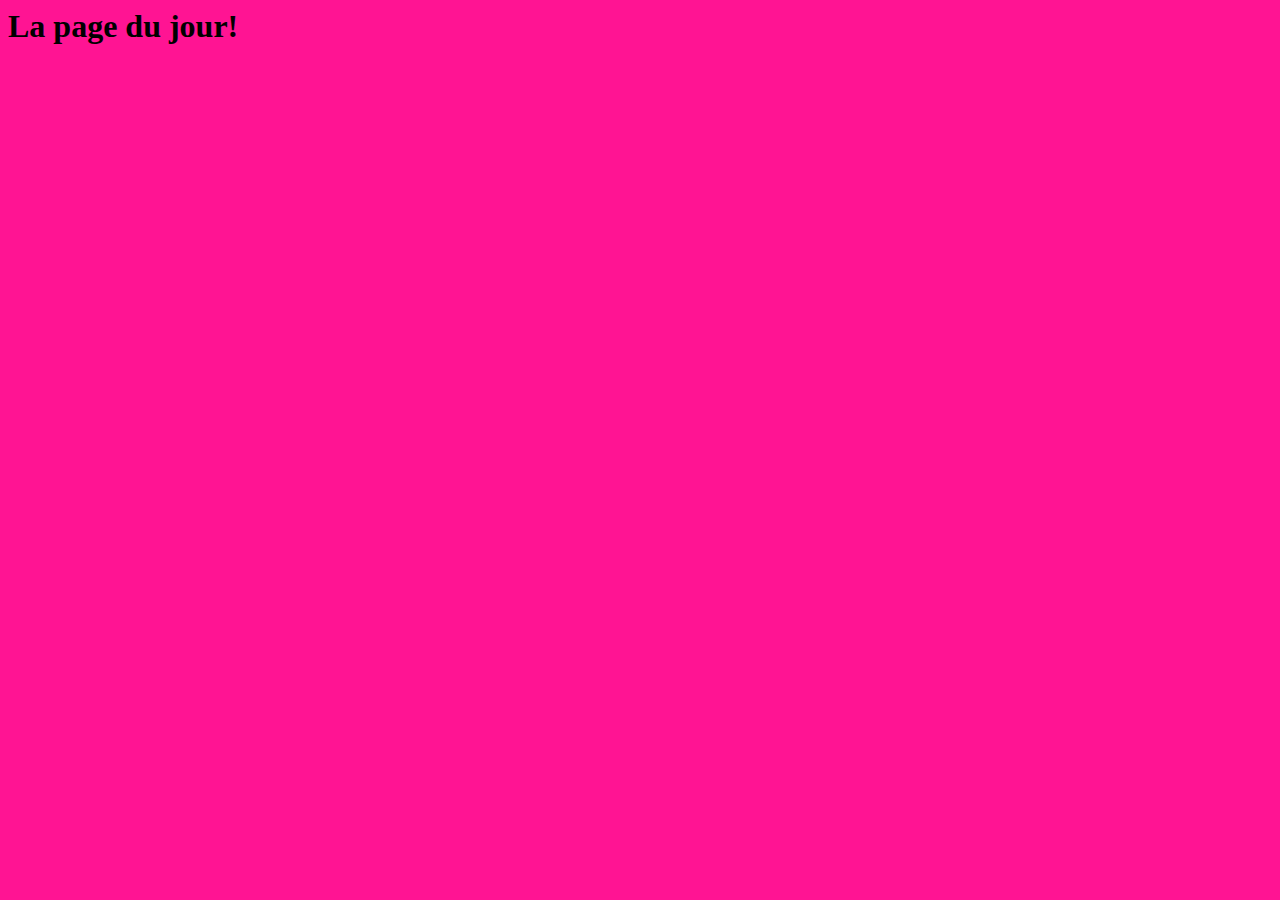
<file: index.html>
<html>
    <head>
        <link href="css.css" rel=stylesheet type="text/css">
        <title>Ma deuxième page!</title>
    </head>
    
    <body>
        <h1>La page du jour!</h1>
    
    </body>
</html>
</file>
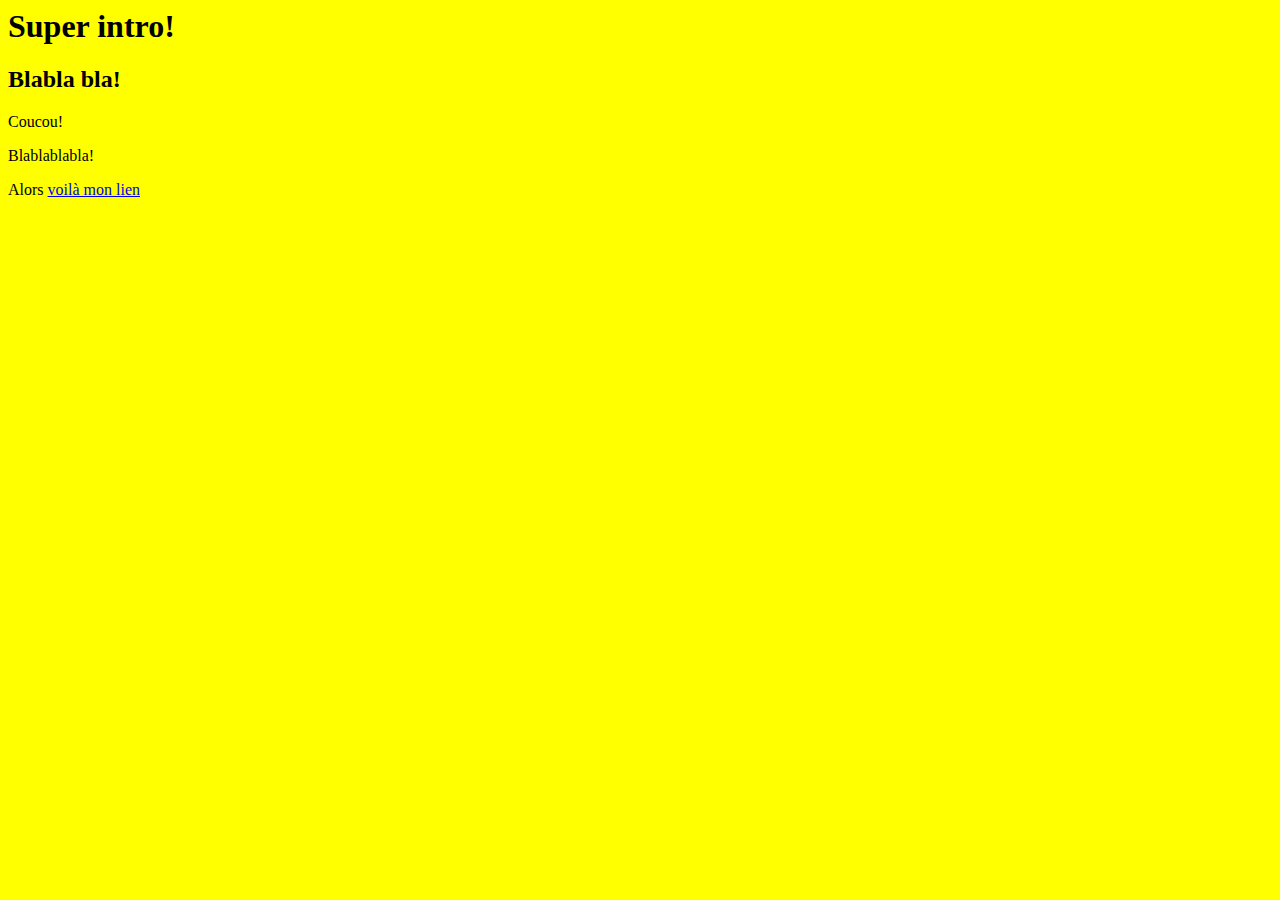
<file: 2019.10.18 intro/index.html>
<html>
    <head>
        <title>Ma première page</title>
        <link href="styles.css" type="text/css" rel=stylesheet>
    </head>
    
    <body>
        <h1>Super intro!</h1>
        <h2>Blabla bla!</h2>
        <p>Coucou!</p>
        <p>Blablablabla!</p>
        
        <p>Alors <a href="pages/02/index.html">voilà mon lien</a></p>
    </body>
</html>
</file>
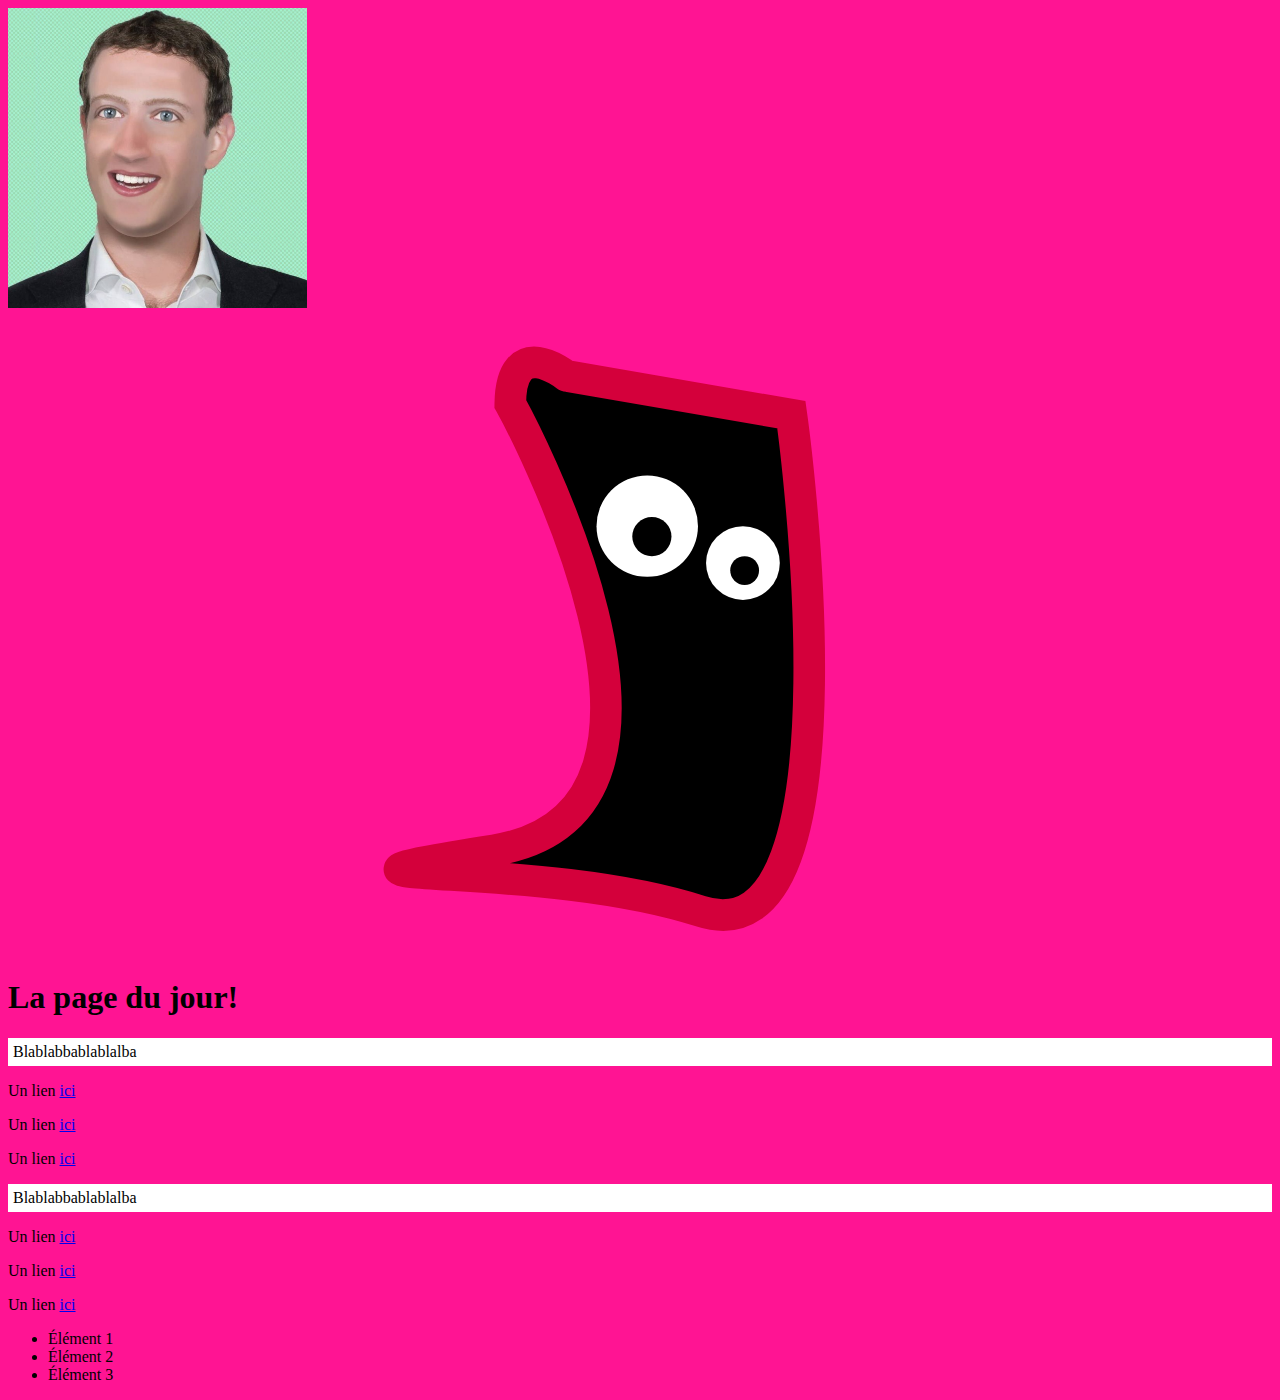
<file: 2019.10.25 git img etc/index.html>
<html>
    <head>
        <link href="css.css" rel=stylesheet type="text/css">
        <title>Ma deuxième page!</title>
    </head>
    
    <body>
        <img id="zuck" src="img/zuck_by_stephdavidson.jpg" alt="Un joli portrait de Zuck par Steph Davidson">
        
        <img src="img/exemple.svg" alt="Un exemple de svg">
        <h1>La page du jour!</h1>
        
        <p class="intro">Blablabbablablalba</p>
        <p>Un lien <a href="https://google.com">ici</a></p>
        <p>Un lien <a href="https://google.com">ici</a></p>
        <p>Un lien <a href="https://google.com">ici</a></p>
        
        <p class="intro">Blablabbablablalba</p>
        <p>Un lien <a href="https://google.com">ici</a></p>
        <p>Un lien <a href="https://google.com">ici</a></p>
        <p>Un lien <a href="https://google.com">ici</a></p>
        <ul>
            <li>Élément 1</li>
            <li>Élément 2</li>
            <li>Élément 3</li>
        </ul>
        
        
    </body>
</html>
</file>
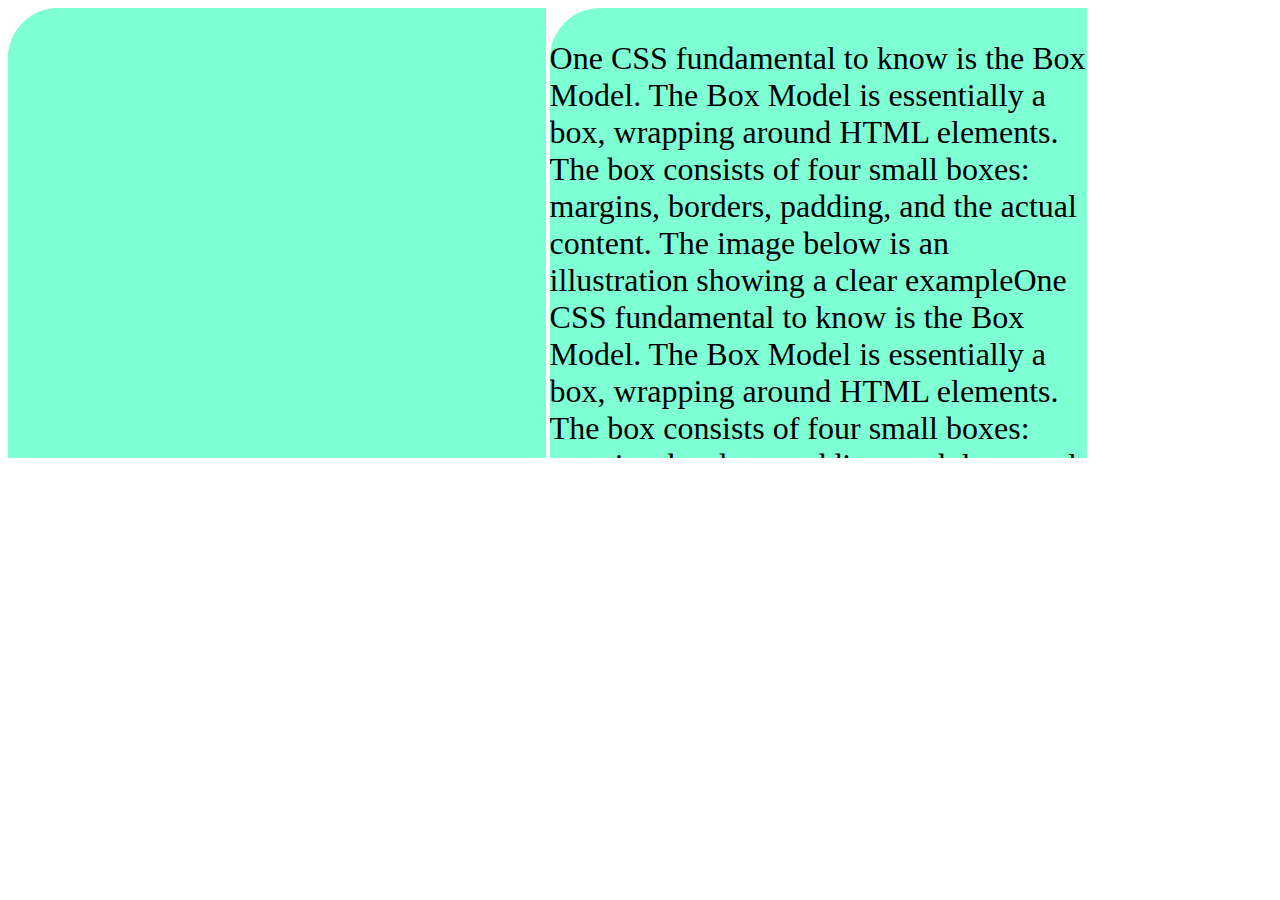
<file: 2019.10.25/index.html>
<html>
    <head>
        <link href="css.css" rel=stylesheet type="text/css">
        <title>Hoplà</title>
    </head>
    
    <body>
        <div id="boite">
            <div id="boite">
            </div>
            
        </div>
        
        <div id="boite">
            <p>One CSS fundamental to know is the Box Model. The Box Model is essentially a box, wrapping around HTML elements. The box consists of four small boxes: margins, borders, padding, and the actual content. The image below is an illustration showing a clear exampleOne CSS fundamental to know is the Box Model. The Box Model is essentially a box, wrapping around HTML elements. The box consists of four small boxes: margins, borders, padding, and the actual content. The image below is an illustration showing a clear exampleOne CSS fundamental to know is the Box Model. The Box Model is essentially a box, wrapping around HTML elements. The box consists of four small boxes: margins, borders, padding, and the actual content. The image below is an illustration showing a clear exampleOne CSS fundamental to know is the Box Model. The Box Model is essentially a box, wrapping around HTML elements. The box consists of four small boxes: margins, borders, padding, and the actual content. The image below is an illustration showing a clear example:</p>
        </div>
    </body>
</html>
</file>
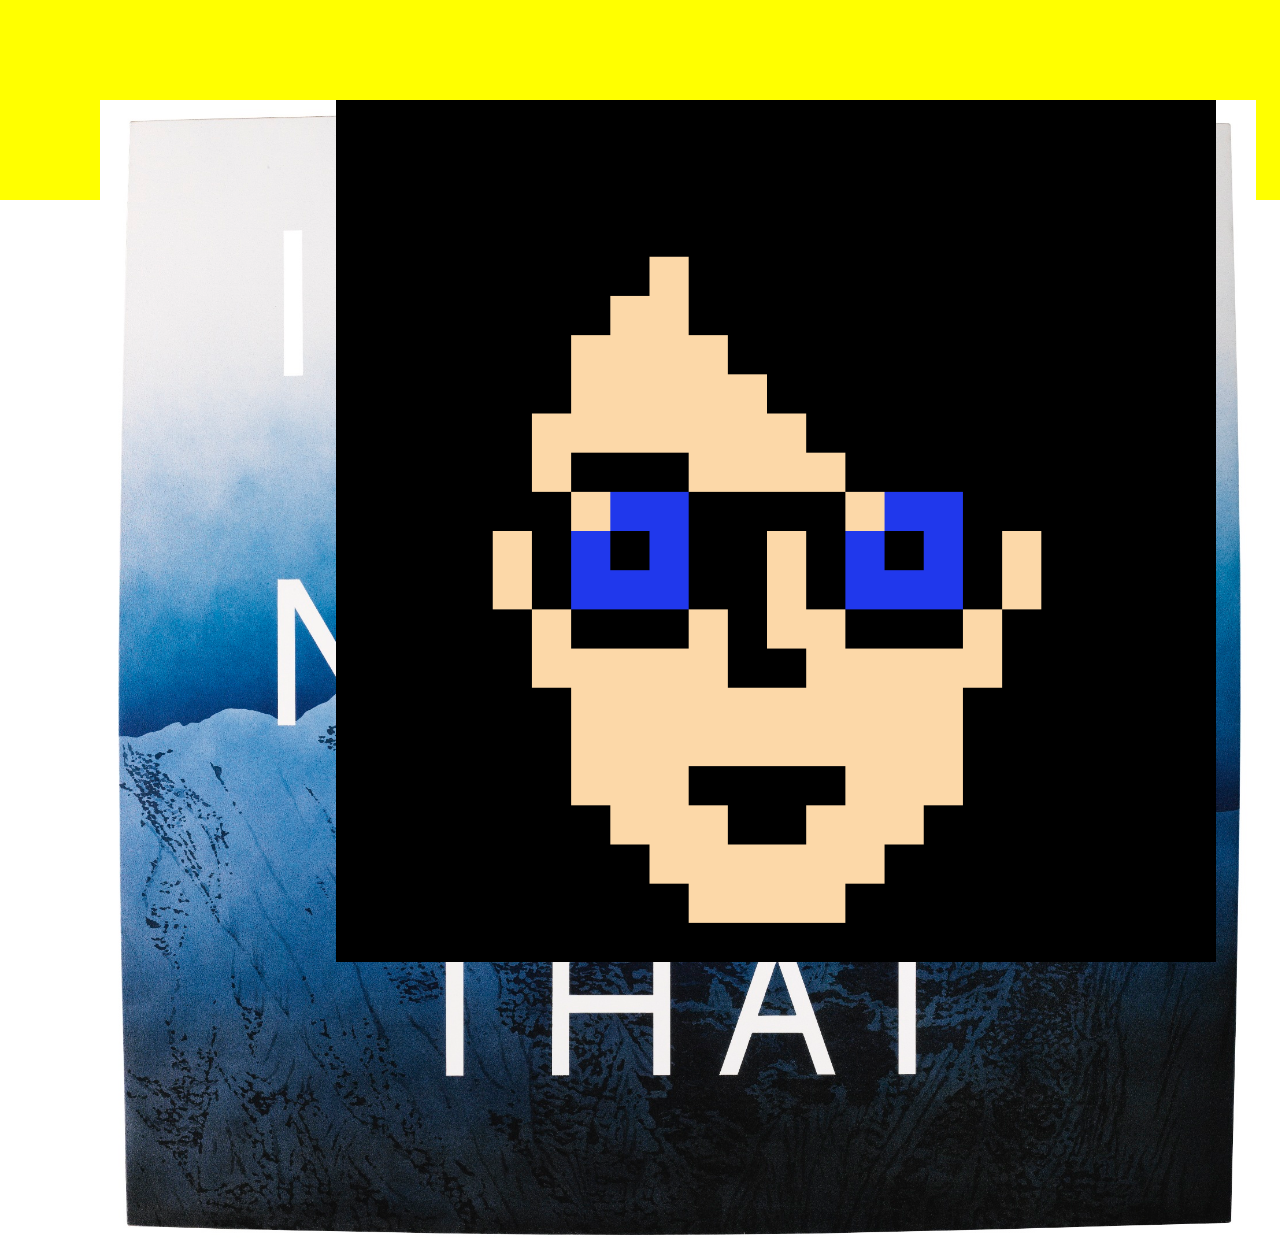
<file: 2019.11.15/positions.html>
<html>
    <head>
        <link rel=stylesheet type="text/css" href="styles.css">
    </head>
    
    <div id="main">
        <div class="super" id="img1">
            <img src="ed.jpg">
        </div>
        
        <div class="super" id="img2" style="background-color: black;">
            <img src="transpa.png">
        </div>
        
        
        
    </div>
</html>
</file>
<file: css.css>
body{
    background-color: deeppink;
}
</file>
<file: 2019.10.18 intro/styles.css>
body {
    background-color: yellow;
}
</file>
<file: 2019.10.25 git img etc/css.css>
body{
    background-color: deeppink;
}

img{
    
}

#zuck{
    height: 300px;
}

.intro{
    background-color: white;
    padding:5px;
}
</file>
<file: 2019.10.25/css.css>
#boite{
    font-size:2em;
    background-color: aquamarine;

    border-top-left-radius: 50px;
    
    width: 42vw;
    max-width: 600px;
    
    height: 50vh;
    
    overflow:scroll;
    
    display:inline-block;
    
    vertical-align: top;
}
</file>
<file: 2019.11.15/styles.css>
html, body{
    padding:0;
    margin:0;
    
    
}

#main{
    position:relative;
    background-color: yellow;
    padding:100px;
}

.super{
    position:absolute;
}

.super img{
    max-width: 98%;
}

#img2{
    right:5%;
}




.blocimage{
    
    height:50vh;
    
    background-image: url(png.png);
    background-size:contain;
    background-repeat: no-repeat;
    
}

#contenu{
    display:none;
    width: 50vw;
    background-color: aquamarine;
    margin: auto;
    text-align: justify;
}

#contenu img{
    max-width: 55%;
    opacity: 1.0;
}
</file>
